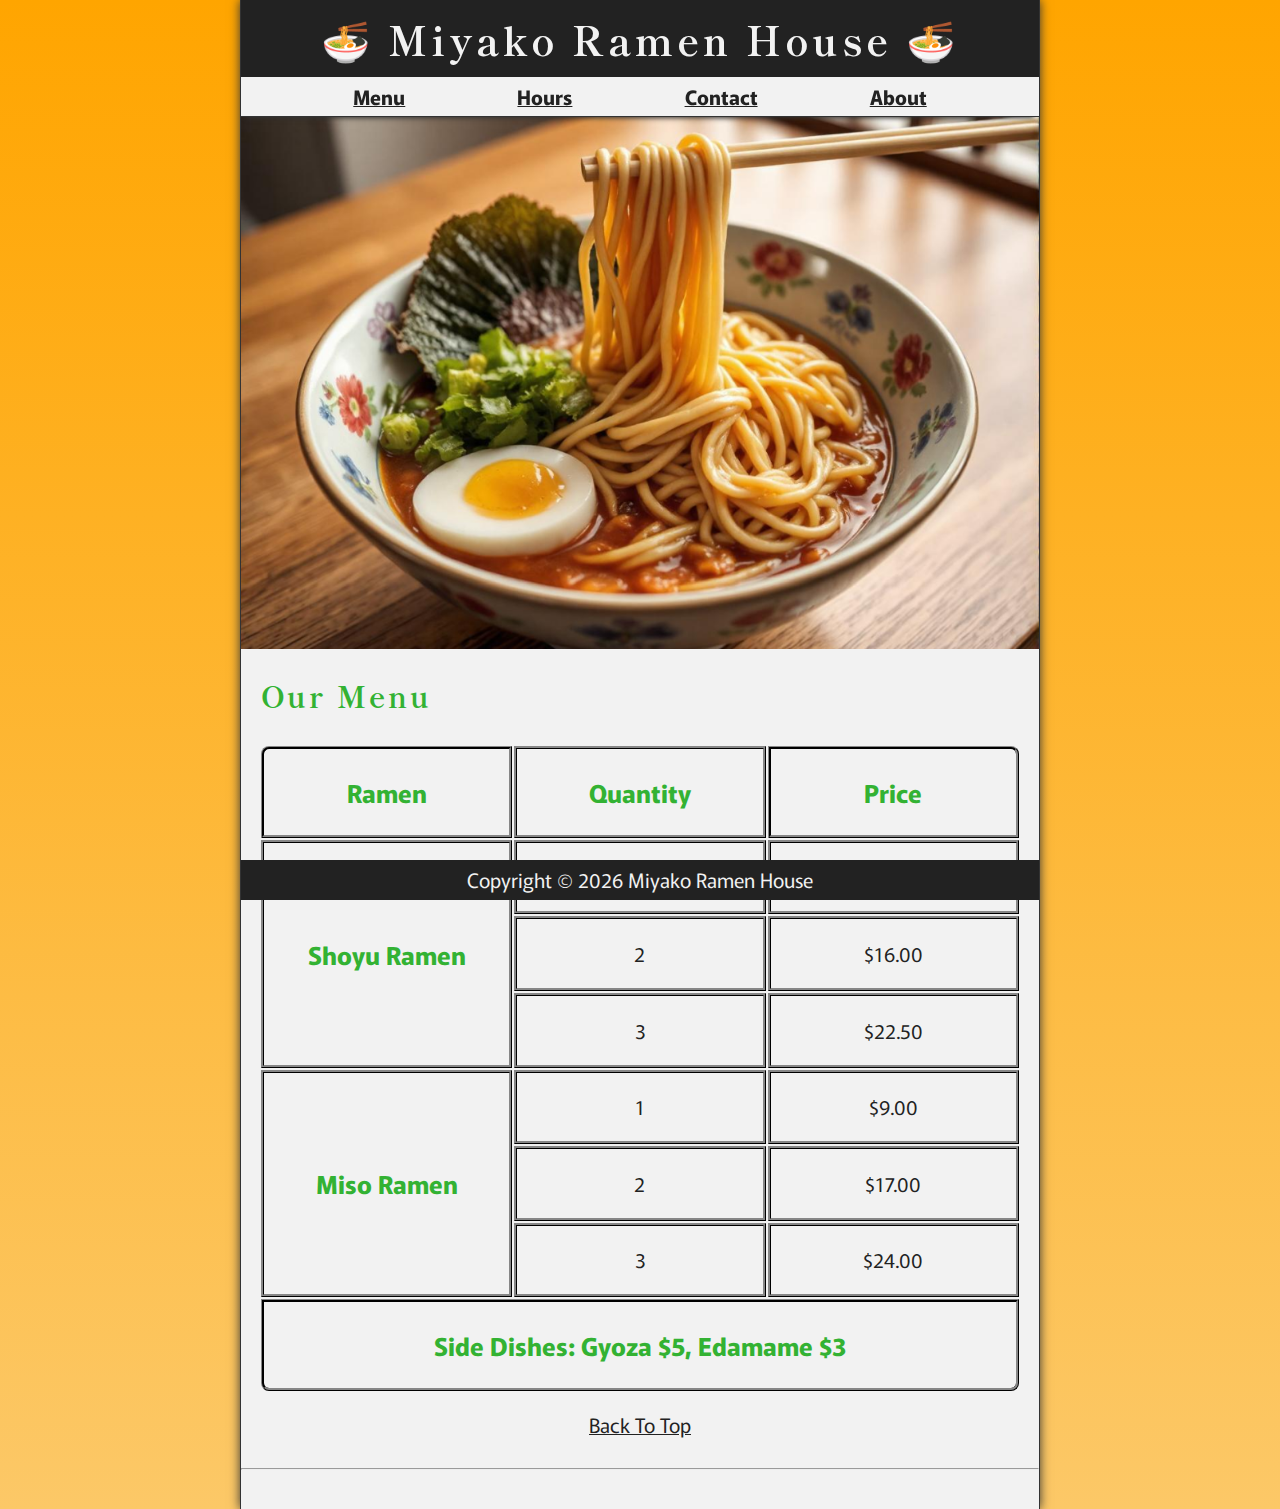
<file: index.html>
<!DOCTYPE html>
<html lang="en">

<head>
    <meta charset="UTF-8">
    <meta name="viewport" content="width=device-width, initial-scale=1.0">
    <title>Miyako Ramen House - Authentic Japanese Ramen</title>
    <meta name="description"
        content="Discover the authentic flavors of Japan at Miyako Ramen House. Enjoy our signature ramen bowls made with love and fresh ingredients. Visit us for a unique dining experience.">
    <meta name="author" content="JJ Ginon">
    <link rel="stylesheet" href="css/styles.css">
    <link rel="icon" href="favicon.ico" type="image/x-icon">
    <script src="js/script.js" defer></script>
</head>

<body>
    <header class="header">
        <h1 class="header__h1">Miyako Ramen House</h1>
        <nav class="header__nav">
            <ul class="header__ul">
                <li>
                    <a href="#menu">Menu</a>
                </li>
                <li>
                    <a href="hours.html">Hours</a>
                </li>
                <li>
                    <a href="contact.html">Contact</a>
                </li>
                <li>
                    <a href="about.html">About</a>
                </li>
            </ul>
        </nav>
    </header>

    <section class="hero">
        <h2 class="hero__h2">いらっしゃいませ!</h2>
        <figure>
            <img src="img/ramen-1000x667.png" alt="Bowl of Ramen" title="We love ramen!" width="1000" height="667">
            <figcaption class="offscreen">
                Bowl of Ramen
            </figcaption>
        </figure>
    </section>

    <main class="main">
        <article id="menu" class="main__article menu">
            <h2 class="menu__h2">Our Menu</h2>
            <table class="menu__container">
                <caption class="offscreen">Our Ramen Selection</caption>
                <thead>
                    <tr>
                        <th class="menu__header" scope="col">Ramen</th>
                        <th class="menu__header" scope="col">Quantity</th>
                        <th class="menu__header" scope="col">Price</th>
                    </tr>
                </thead>
                <tbody>
                    <tr>
                        <th class="menu__item menu__sr" scope="row" rowspan="3">
                            Shoyu Ramen
                        </th>
                        <td class="menu__item">1</td>
                        <td class="menu__item">$8.50</td>
                    </tr>
                    <tr>
                        <td class="menu__item">2</td>
                        <td class="menu__item">$16.00</td>
                    </tr>
                    <tr>
                        <td class="menu__item">3</td>
                        <td class="menu__item">$22.50</td>
                    </tr>
                    <tr>
                        <th class="menu__item menu__mr" scope="row" rowspan="3">
                            Miso Ramen
                        </th>
                        <td class="menu__item">1</td>
                        <td class="menu__item">$9.00</td>
                    </tr>
                    <tr>
                        <td class="menu__item">2</td>
                        <td class="menu__item">$17.00</td>
                    </tr>
                    <tr>
                        <td class="menu__item">3</td>
                        <td class="menu__item">$24.00</td>
                    </tr>
                </tbody>
                <tfoot>
                    <tr>
                        <td class="menu__item menu__sd" colspan="3">
                            Side Dishes: Gyoza $5, Edamame $3
                        </td>
                    </tr>
                </tfoot>
            </table>

            <p class="center">
                <a href="#">Back To Top</a>
            </p>
        </article>
    </main>
    <hr>
    <footer class="footer">
        <p>
            <span class="nowrap">
                Copyright &copy; <time datetime="2025">2025</time>
            </span>
            <span class="nowrap">Miyako Ramen House</span>
        </p>
    </footer>
</body>

</html>
</file>
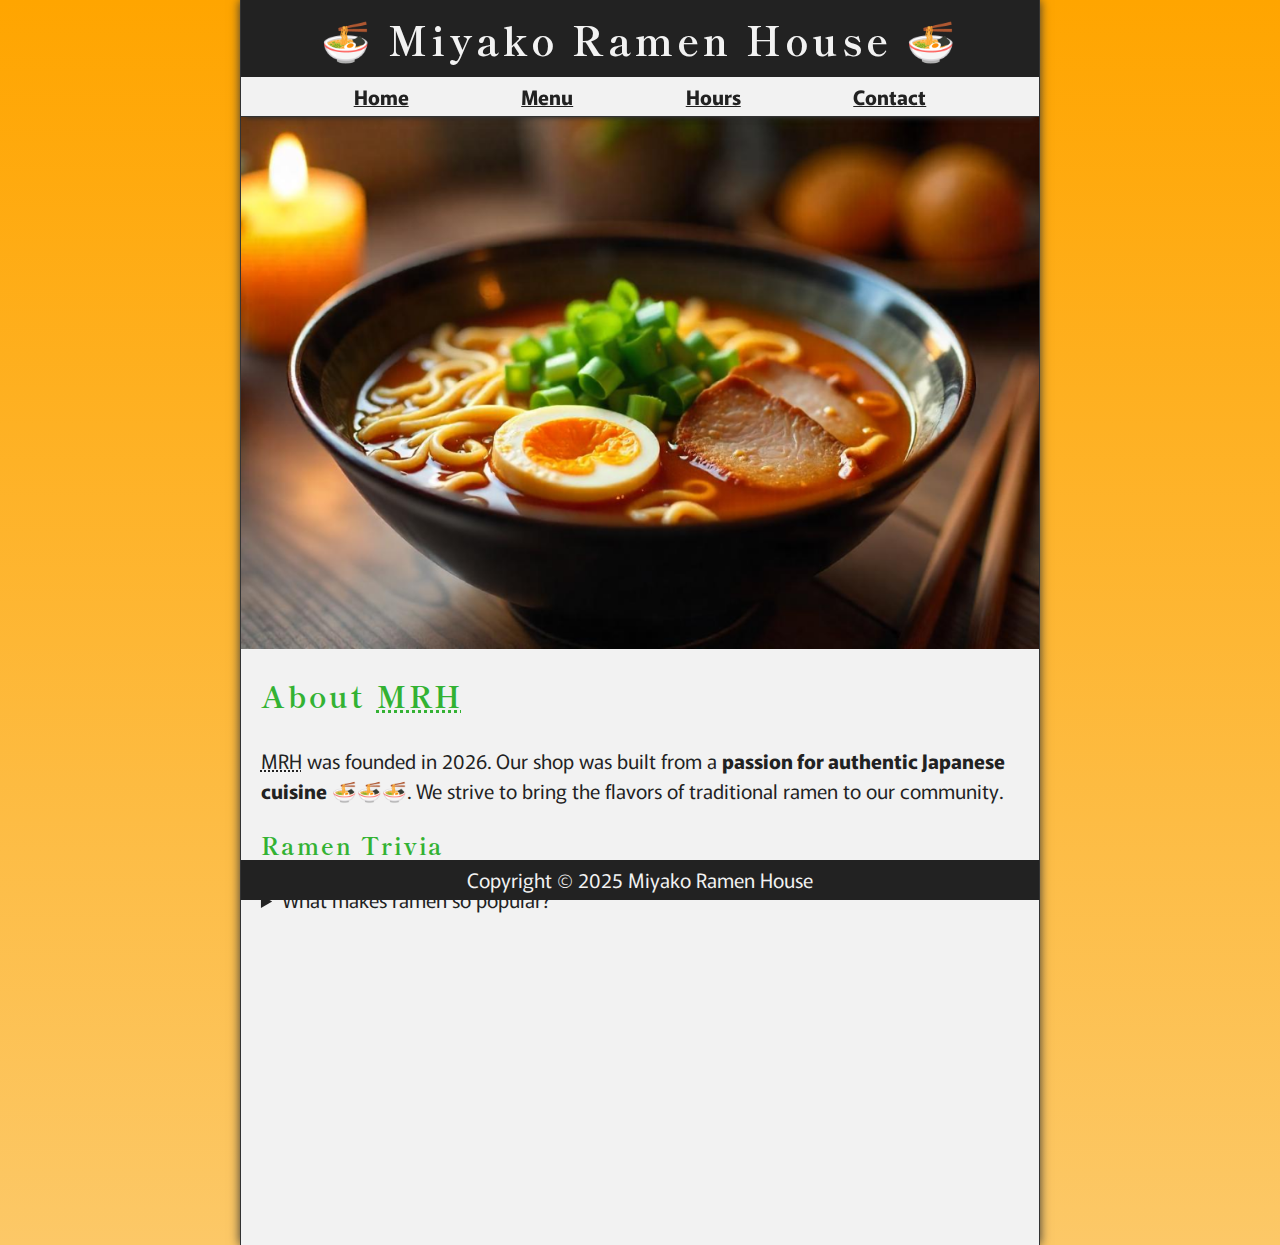
<file: about.html>
<!DOCTYPE html>
<html lang="en">

<head>
    <meta charset="UTF-8">
    <meta name="viewport" content="width=device-width, initial-scale=1.0">
    <title>Miyako Ramen House - About Us</title>
    <meta name="description"
        content="Explore Miyako Ramen House, founded in 2024. Enjoy authentic Japanese cuisine with rich flavors and heartwarming meals.">
    <meta name="author" content="JJ Ginon">
    <link rel="stylesheet" href="css/styles.css">
    <link rel="icon" href="favicon.ico" type="image/x-icon">
    <script src="js/script.js" defer></script>
</head>

<body>
    <header class="header">
        <h1 class="header__h1">Miyako Ramen House</h1>
        <nav class="header__nav">
            <ul class="header__ul">
                <li>
                    <a href="/">Home</a>
                </li>
                <li>
                    <a href="/#menu">Menu</a>
                </li>
                <li>
                    <a href="hours.html">Hours</a>
                </li>
                <li>
                    <a href="contact.html">Contact</a>
                </li>
            </ul>
        </nav>
    </header>

    <section class="hero">
        <h2 class="offscreen">The About Page Hero Section</h2>
        <figure>
            <img src="img/ramen-oishii-1000x667.png" alt="A Delicious Bowl of Ramen" title="This ramen is delicious!"
                width="1000" height="667">
            <figcaption class="offscreen">
                Enjoy this Tasty Ramen
            </figcaption>
        </figure>
    </section>

    <main class="main">
        <article id="about" class="main__article about">
            <h2>About <abbr title="Miyako Ramen House">MRH</abbr></h2>
            <p>
                <abbr title="Miyako Ramen House">MRH</abbr> was founded in <time datetime="2024">2024</time>. Our shop
                was built from a <strong>passion for authentic Japanese cuisine</strong> 🍜🍜🍜. We strive to bring the
                flavors of traditional ramen to our community.
            </p>
            <aside class="about__trivia">
                <h3>Ramen Trivia</h3>
                <details>
                    <summary>What makes ramen so popular?</summary>
                    <p>
                        Ramen's popularity is due to its affordability, convenience, and rich flavor profile. It's a
                        comfort food that's easy to prepare and customize, making it a favorite among people of all ages
                        and backgrounds. (Source: <cite><a
                                href="https://www.foodrinke.com/15-reasons-why-ramen-noodles-are-so-popular/"
                                target="_blank">Foodrinke</a></cite>)
                    </p>
                </details>
            </aside>
        </article>
    </main>

    <footer class="footer">
        <p>
            <span class="nowrap">
                Copyright &copy; <time datetime="2025">2025</time>
            </span>
            <span class="nowrap">Miyako Ramen House</span>
        </p>
    </footer>
</body>

</html>
</file>
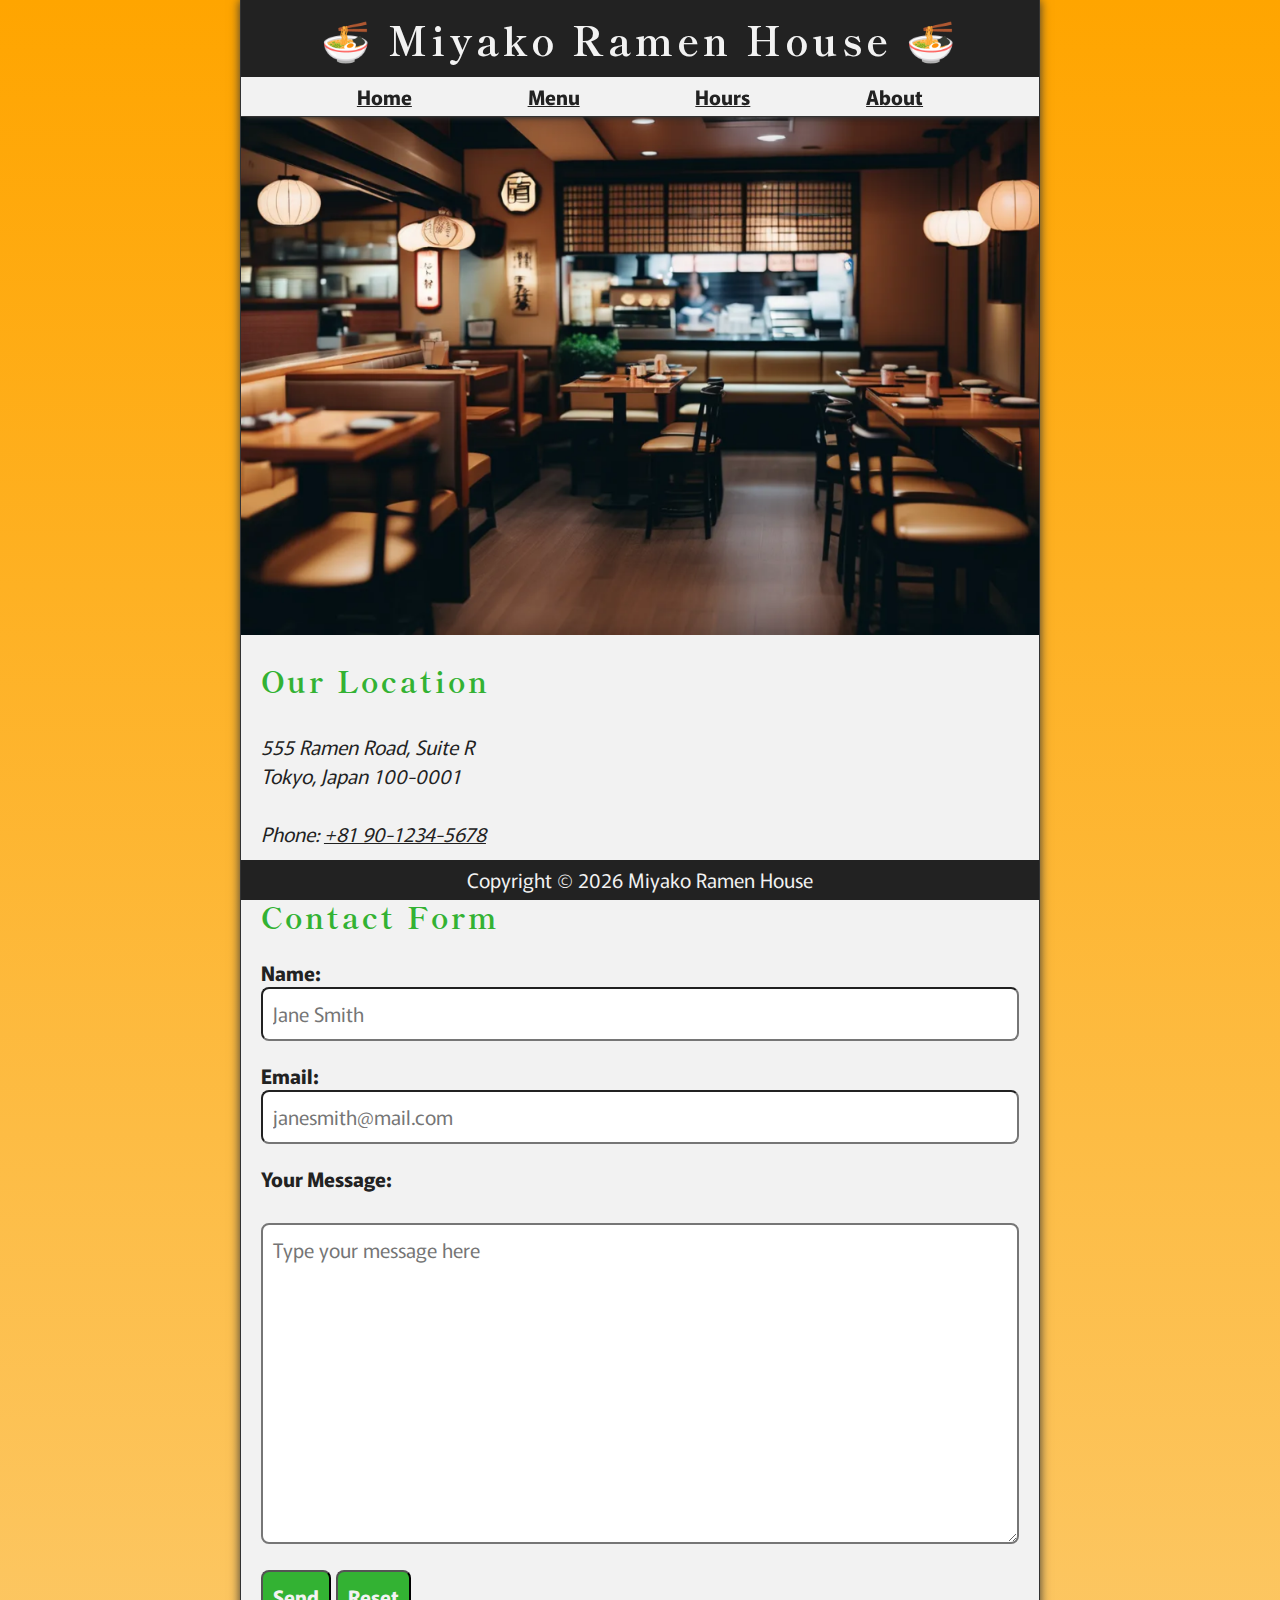
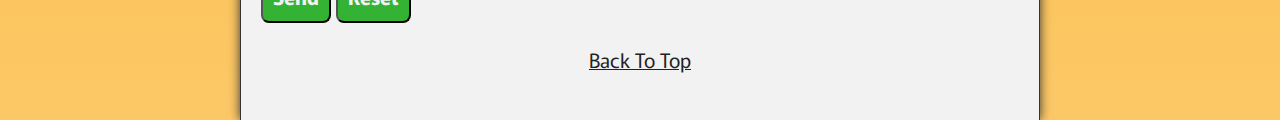
<file: contact.html>
<!DOCTYPE html>
<html lang="en">

<head>
    <meta charset="UTF-8">
    <meta name="viewport" content="width=device-width, initial-scale=1.0">
    <title>Miyako Ramen House - Contact Us</title>
    <meta name="description"
        content="Get in touch with Miyako Ramen House for reservations, inquiries, or feedback. We're here to help!">
    <meta name="author" content="JJ Ginon">
    <link rel="stylesheet" href="css/styles.css">
    <link rel="icon" href="favicon.ico" type="image/x-icon">
    <script src="js/script.js" defer></script>
</head>

<body>
    <header class="header">
        <h1 class="header__h1">Miyako Ramen House</h1>
        <nav class="header__nav">
            <ul class="header__ul">
                <li>
                    <a href="/">Home</a>
                </li>
                <li>
                    <a href="/#menu">Menu</a>
                </li>
                <li>
                    <a href="hours.html">Hours</a>
                </li>
                <li>
                    <a href="about.html">About</a>
                </li>
            </ul>
        </nav>
    </header>

    <section class="hero">
        <h2 class="offscreen">The Contact Page Hero Section</h2>
        <figure>
            <img src="img/contact-1000x649.png" alt="Contact Miyako Ramen House" title="Get in touch!" width="1000"
                height="649">
            <figcaption class="offscreen">
                Contact Miyako Ramen House
            </figcaption>
        </figure>
    </section>

    <main class="main">
        <article class="main__article">
            <h2>Our Location</h2>
            <address>
                555 Ramen Road, Suite R<br>
                Tokyo, Japan 100-0001
                <br><br>
                Phone: <a href="tel:+819012345678">+81 90-1234-5678</a>
            </address>
        </article>
        <hr>
        <article class="main__article contact">
            <h2 class="contact__h2">Contact Form</h2>
            <form action="https://httpbin.org/get" method="get" class="contact__form">
                <fieldset class="contact__fieldset">
                    <legend class="offscreen">Send Us a Message</legend>
                    <p class="contact__p">
                        <label class="contact__label" for="name">Name:</label>
                        <input class="contact__input" type="text" name="name" id="name" placeholder="Jane Smith"
                            required>
                    </p>
                    <p class="contact__p">
                        <label class="contact__label" for="email">Email:</label>
                        <input class="contact__input" type="email" name="email" id="email"
                            placeholder="janesmith@mail.com" required>
                    </p>
                    <p class="contact__p">
                        <label class="contact__label" for="message">Your Message:</label>
                        <br>
                        <textarea class="contact__textarea" name="message" id="message" cols="30" rows="10"
                            placeholder="Type your message here"></textarea>
                    </p>
                </fieldset>
                <button class="contact__button" type="submit">Send</button>
                <button class="contact__button" type="reset">Reset</button>
            </form>
        </article>
        <p class="center">
            <a href="#">Back To Top</a>
        </p>
    </main>
    <footer class="footer">
        <p>
            <span class="nowrap">
                Copyright &copy; <time datetime="2025">2025</time>
            </span>
            <span class="nowrap">Miyako Ramen House</span>
        </p>
    </footer>
</body>

</html>
</file>
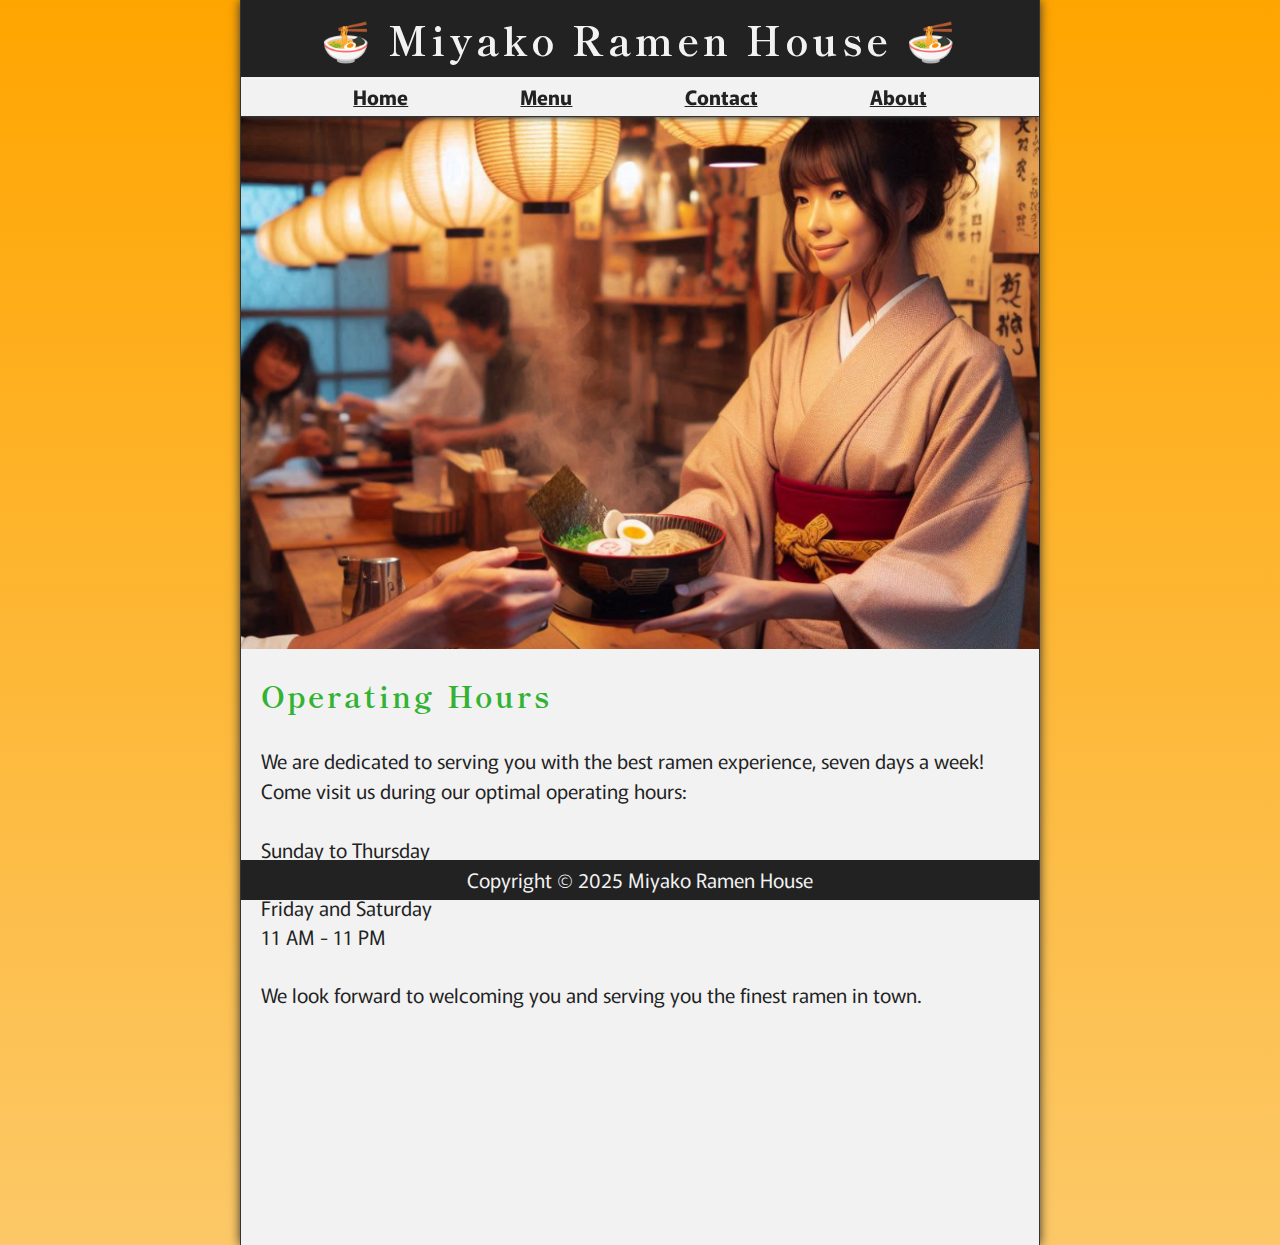
<file: hours.html>
<!DOCTYPE html>
<html lang="en">

<head>
    <meta charset="UTF-8">
    <meta name="viewport" content="width=device-width, initial-scale=1.0">
    <title>Miyako Ramen House - Store Hours</title>
    <meta name="description"
        content="Check the opening hours of Miyako Ramen House and visit us any day of the week. Enjoy our authentic Japanese ramen experience.">
    <meta name="author" content="JJ Ginon">
    <link rel="stylesheet" href="css/styles.css">
    <link rel="icon" href="favicon.ico" type="image/x-icon">
    <script src="js/script.js" defer></script>
</head>

<body>
    <header class="header">
        <h1 class="header__h1">Miyako Ramen House</h1>
        <nav class="header__nav">
            <ul class="header__ul">
                <li>
                    <a href="/">Home</a>
                </li>
                <li>
                    <a href="/#menu">Menu</a>
                </li>
                <li>
                    <a href="contact.html">Contact</a>
                </li>
                <li>
                    <a href="about.html">About</a>
                </li>
            </ul>
        </nav>
    </header>

    <section class="hero">
        <h2 class="offscreen">The Store Hours Page Hero Section</h2>
        <figure>
            <img src="img/mrh-1000x667.png" alt="Miyako Ramen House" title="We love ramen!" width="1000" height="667">
            <figcaption class="offscreen">
                Miyako Ramen House
            </figcaption>
        </figure>
    </section>

    <main class="main">
        <article class="main__article">
            <h2>Operating Hours</h2>
            <p>We are dedicated to serving you with the best ramen experience, seven days a week! Come visit us during
                our
                optimal operating hours:</p>
            <br>
            <dl>
                <dt>Sunday to Thursday</dt>
                <dd><time datetime="11:00">11 AM</time> - <time datetime="22:00">10 PM</time></dd>
                <dt>Friday and Saturday</dt>
                <dd><time datetime="11:00">11 AM</time> - <time datetime="23:00">11 PM</time></dd>
            </dl>
            <br>
            <p>
                We look forward to welcoming you and serving you the finest ramen in town.
            </p>
        </article>
    </main>
    <footer class="footer">
        <p>
            <span class="nowrap">
                Copyright &copy; <time datetime="2025">2025</time>
            </span>
            <span class="nowrap">Miyako Ramen House</span>
        </p>
    </footer>
</body>

</html>
</file>
<file: css/styles.css>
@import url('https://fonts.googleapis.com/css2?family=Murecho:wght@100..900&family=Shippori+Mincho&display=swap');

/* || RESET */
*,
*::before,
*::after {
    margin: 0;
    padding: 0;
    box-sizing: border-box;
}

img {
    display: block;
    max-width: 100%;
    height: auto;
}

input,
button,
textarea {
    font: inherit;
}

/* || VARIABLES */

:root {
    /* FONTS */
    --FF: "Murecho", sans-serif;
    --FF-HEADINGS: "Shippori Mincho", serif;
    --FS: clamp(1rem, 2.2vh, 1.5rem);

    /* COLORS */
    --BGCOLOR-FADE: #fcc867;
    --BGCOLOR: #ffa500;
    --BGIMAGE: linear-gradient(to bottom, var(--BGCOLOR), var(--BGCOLOR-FADE));
    --BODY-BGCOLOR: #f2f2f2;
    --BORDER-COLOR: #333;
    --BUTTON-COLOR: #f2f2f2;
    --FONT-COLOR: #222;
    --HEADER-BGCOLOR: #222;
    --HEADER-COLOR: #f2f2f2;
    --HERO-BGCOLOR: rgba(51, 178, 51, 0.75);
    --HERO-COLOR: #f2f2f2;
    --HIGHLIGHT-COLOR: #33b233;
    --LINK-ACTIVE: #ffa500;
    --LINK-COLOR: #222;
    --LINK-HOVER: hsla(0, 0%, 0%, 0.6);
    --NAV-BGCOLOR: #f2f2f2;

    /* BORDERS */
    --BORDERS: 1px solid var(--BORDER-COLOR);
    --BORDER-RADIUS: 8px;

    /* STANDARD PADDING */
    --PADDING-TOP-BOTTOM: 0.25em;
    --PADDING-SIDE: 2.5%;

    /* STANDARD MARGIN */
    --MARGIN: clamp(1em, 2.5vh, 1.5em) 0;
}

/* || DARK MODE */
@media (prefers-color-scheme: dark) {
    :root {
        --BGCOLOR-FADE: #808080;
        --BGCOLOR: #222;
        --BODY-BGCOLOR: #333;
        --BORDER-COLOR: #f2f2f2;
        --BUTTON-COLOR: #222;
        --FONT-COLOR: #f2f2f2;
        --HEADER-COLOR: #f2f2f2;
        --HERO-COLOR: #333;
        --HIGHLIGHT-COLOR: #f2f2f2;
        --LINK-ACTIVE: #fcc867;
        --LINK-COLOR: #f2f2f2;
        --LINK-HOVER: #ffa500;
        --NAV-BGCOLOR: #141414;
    }
}

/* || UTILITY CLASSES */
.offscreen {
    position: absolute;
    left: -10000px;
}

.nowrap {
    white-space: nowrap;
}

.center {
    text-align: center;
}

/* || GENERAL STYLES */

html {
    font-family: var(--FF);
    font-size: var(--FS);
    background-color: var(--BGCOLOR);
    background-image: var(--BGIMAGE);
    scroll-behavior: smooth;
}

body {
    margin: 0 auto;
    border-right: var(--BORDERS);
    border-left: var(--BORDERS);
    max-width: 800px;
    min-height: 100vh;
    color: var(--FONT-COLOR);
    background-color: var(--BODY-BGCOLOR);
    box-shadow: 0 0 10px var(--BORDER-COLOR);
}

h1,
h2,
h3 {
    font-family: var(--FF-HEADINGS);
    letter-spacing: 0.1em;
}

h2,
h3 {
    margin-bottom: 1em;
    color: var(--HIGHLIGHT-COLOR);
}

p {
    line-height: 1.5;
}

a:any-link {
    color: var(--LINK-COLOR);
}

a:hover,
a:focus-visible {
    color: var(--LINK-HOVER);
}

a:active {
    color: var(--LINK-ACTIVE);
}

/* || HEADER */
.header {
    position: sticky;
    top: 0;
    z-index: 1;
}

.header__h1 {
    padding: var(--PADDING-TOP-BOTTOM) var(--PADDING-SIDE);
    text-align: center;
    color: var(--HEADER-COLOR);
    background-color: var(--HEADER-BGCOLOR);
}

.header__nav {
    border-bottom: var(--BORDERS);
    font-weight: bold;
    background-color: var(--NAV-BGCOLOR);
    box-shadow: 0 6px 5px -5px var(--BORDER-COLOR);
}

.header__ul {
    display: flex;
    justify-content: space-evenly;
    gap: 1rem;
    padding: var(--PADDING-TOP-BOTTOM) var(--PADDING-SIDE);
    list-style-type: none;
}

/* || HERO */
.hero {
    position: relative;
}

.hero__h2 {
    position: absolute;
    top: -100px;
    left: 20px;
    padding: 0.25em 0.5em;
    color: var(--HERO-COLOR);
    text-shadow: 2px 2px 5px var(--BORDER-COLOR);
    background-color: var(--HERO-BGCOLOR);
    animation: showWelcome 0.5s ease-in-out 1s forwards;
}

@keyframes showWelcome {
    0% {
        top: -20px;
        transform: skew(0deg, -5deg) scaleY(0);
    }

    80% {
        top: 30px;
        transform: skew(10deg, -5deg) scaleY(1.2);
    }

    100% {
        top: 20px;
        transform: skew(-10deg, -5deg) scaleY(1);
    }
}

/* || MAIN */
.main {
    padding: var(--PADDING-TOP-BOTTOM) var(--PADDING-SIDE);
}

.main__article {
    margin: var(--MARGIN);
    scroll-margin-top: 6.5rem;
}

.main__article:first-child {
    margin-top: 1em;
}

.main__article:last-child {
    min-height: calc(100vh - 20rem);
}

/* || ABOUT */
.about__trivia {
    margin: var(--MARGIN);
}

.about__trivia-answers {
    margin-top: 1em;
}

/* || FOOTER */
.footer {
    position: sticky;
    bottom: 0;
    padding: var(--PADDING-TOP-BOTTOM) var(--PADDING-SIDE);
    text-align: center;
    color: var(--HEADER-COLOR);
    background-color: var(--HEADER-BGCOLOR);
}

/* || MENU */
thead,
tbody,
tfoot,
tr {
    display: contents;
}

.menu__container {
    display: grid;
    gap: 0.1em;
    grid-template-columns: repeat(3, 1fr);
    grid-template-areas:
        "hd1 hd2 hd3"
        "sr sr1 sr1p"
        "sr sr2 sr2p"
        "sr sr3 sr3p"
        "mr mr1 mr1p"
        "mr mr2 mr2p"
        "mr mr3 mr3p"
        "sd sd sd";
    margin-bottom: 1em;
}

.menu__sr {
    grid-area: sr;
}

.menu__mr {
    grid-area: mr;
}

.menu__sd {
    grid-area: sd;
    font-weight: bold;
    color: var(--HIGHLIGHT-COLOR);
}

.menu__sr,
.menu__mr,
.menu__sd,
.menu__header {
    display: grid;
    place-content: center;
    height: 100%;
    font-weight: bold;
    color: var(--HIGHLIGHT-COLOR);
}

.menu__header {
    border-bottom: var(--BORDERS);
}

.menu__header,
.menu__item {
    padding: 1em;
    border: medium ridge var(--BORDER-COLOR);
    width: 100%;
}

.menu__item {
    display: grid;
    place-content: center;
}

thead th:first-child {
    border-top-left-radius: var(--BORDER-RADIUS);
}

thead th:last-child {
    border-top-right-radius: var(--BORDER-RADIUS);
}

tfoot td {
    border-bottom-right-radius: var(--BORDER-RADIUS);
    border-bottom-left-radius: var(--BORDER-RADIUS);
}

/* || CONTACT */
.contact__h2 {
    margin: 0;
}

.contact__fieldset {
    border: none;
}

.contact__p {
    margin: 1em 0;
}

.contact__label {
    display: block;
    font-weight: bold;
}

.contact__input,
.contact__textarea {
    padding: 0.5em;
    border-width: 2px;
    border-radius: var(--BORDER-RADIUS);
    width: 100%;
}

.contact__button {
    padding: 0.5em;
    border-radius: var(--BORDER-RADIUS);
    font-weight: bold;
    color: var(--BUTTON-COLOR);
    background-color: var(--HIGHLIGHT-COLOR);
}

/* || MEDIA QUERY */
@media screen and (min-width: 576px) {
    .header__h1::before {
        content: '🍜 ';
    }

    .header__h1::after {
        content: ' 🍜';
    }

    .menu__header,
    .menu__sr,
    .menu__mr,
    .menu__sd {
        font-size: 125%;
    }
}
</file>
